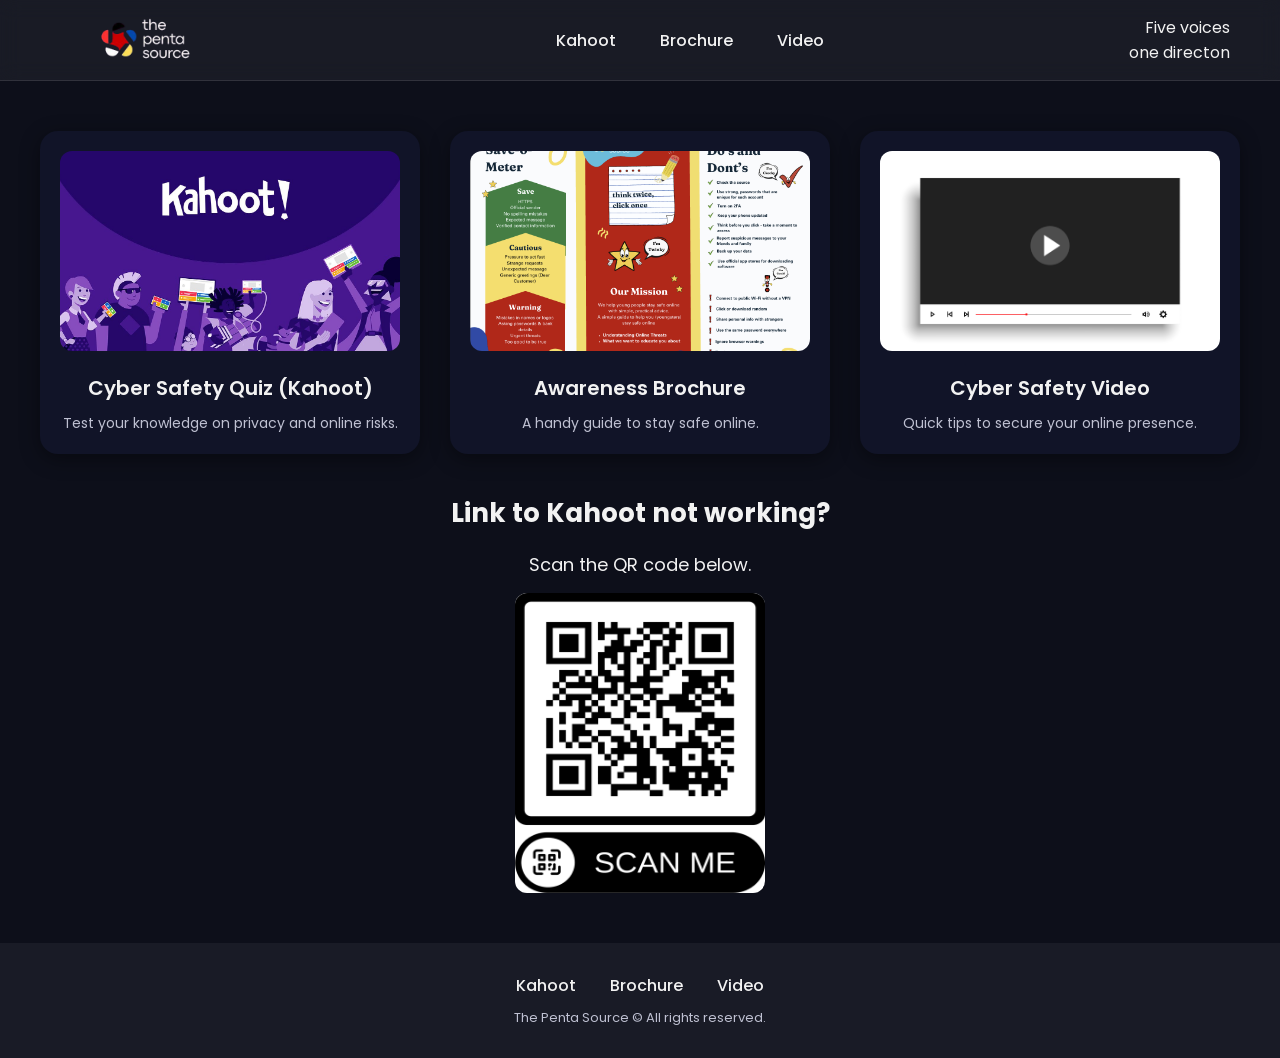
<file: index.html>
<!DOCTYPE html>
<html lang="en">
<head>
    <meta charset="UTF-8">
    <meta name="viewport" content="width=device-width, initial-scale=1.0">
    <title>The Penta Source – Cyber Safety Awareness</title>

    <!-- CSS LINK -->
    <link rel="stylesheet" href="CSS\styles.css">
    <link rel="stylesheet" href="CSS\responsive.css">
</head>
<body>
    <!-- HEADER -->
    <header>
        <div class="logo">
            <img src="images/4-removebg-preview.png" alt="The Penta Source Logo">
        </div>

        <div class="nav-wrapper">
            <nav class="desktop-nav">
                <a href="https://create.kahoot.it/share/raising-awareness-of-online-safety-for-youngsters/e259151e-2dcc-4b79-a1c8-3725f1206195">Kahoot</a>
                <a href="view.html?type=brochure">Brochure</a>
                <a href="view.html?type=video">Video</a>
            </nav>
        </div>

        <div class="team-name">Five voices <br> one directon</div>

        <div class="hamburger" id="hamburger">
            <span></span>
            <span></span>
            <span></span>
        </div>
    </header>

    <!-- MOBILE MENU -->
    <nav class="mobile-nav" id="mobile-nav">
        <a href="https://create.kahoot.it/share/raising-awareness-of-online-safety-for-youngsters/e259151e-2dcc-4b79-a1c8-3725f1206195">Kahoot</a>
        <a href="view.html?type=brochure">Brochure</a>
        <a href="view.html?type=video">Video</a>
    </nav>
 
    <!-- MAIN CONTENT -->
    <section class="container">
        <div class="cards">

            <!-- KAHOOT -->
            <div class="card" onclick="openLink('https://create.kahoot.it/share/raising-awareness-of-online-safety-for-youngsters/e259151e-2dcc-4b79-a1c8-3725f1206195')">
                <img src="images/kahoot.jpg" alt="Kahoot Preview">
                <div class="card-title">Cyber Safety Quiz (Kahoot)</div>
                <div class="card-desc">Test your knowledge on privacy and online risks.</div>
            </div>

            <!-- BROCHURE -->
            <div class="card" onclick="openPreview('brochure')">
                <img src="images/brochure.png" alt="Brochure Preview">
                <div class="card-title">Awareness Brochure</div>
                <div class="card-desc">A handy guide to stay safe online.</div>
            </div>

            <!-- VIDEO -->
            <div class="card" onclick="openPreview('video')">
                <img src="images/25481.jpg" alt="Video Preview">
                <div class="card-title">Cyber Safety Video</div>
                <div class="card-desc">Quick tips to secure your online presence.</div>
            </div>
        </div>
        
        <!-- QR SECTION -->
        <div class="qr-section">
            <h2 class="qr-title">Link to Kahoot not working?</h2>
            <p class="qr-sub">Scan the QR code below.</p>
            <img src="images/Kahoot_qr.jpg" alt="QR Code" class="qr-img">
        </div>
    </section>

    <!-- FOOTER -->
    <footer class="footer">
        <nav>
            <a href="https://create.kahoot.it/share/raising-awareness-of-online-safety-for-youngsters/e259151e-2dcc-4b79-a1c8-3725f1206195">Kahoot</a>
            <a href="view.html?type=brochure">Brochure</a>
            <a href="view.html?type=video">Video</a>
        </nav>
        <div class="copyright">
            The Penta Source © All rights reserved.
        </div>
    </footer>

    <!-- JS LINK -->
    <script src="JS\script.js"></script>
    <script src="JS\hamburger.js"></script>
</body>
</html>
</file>
